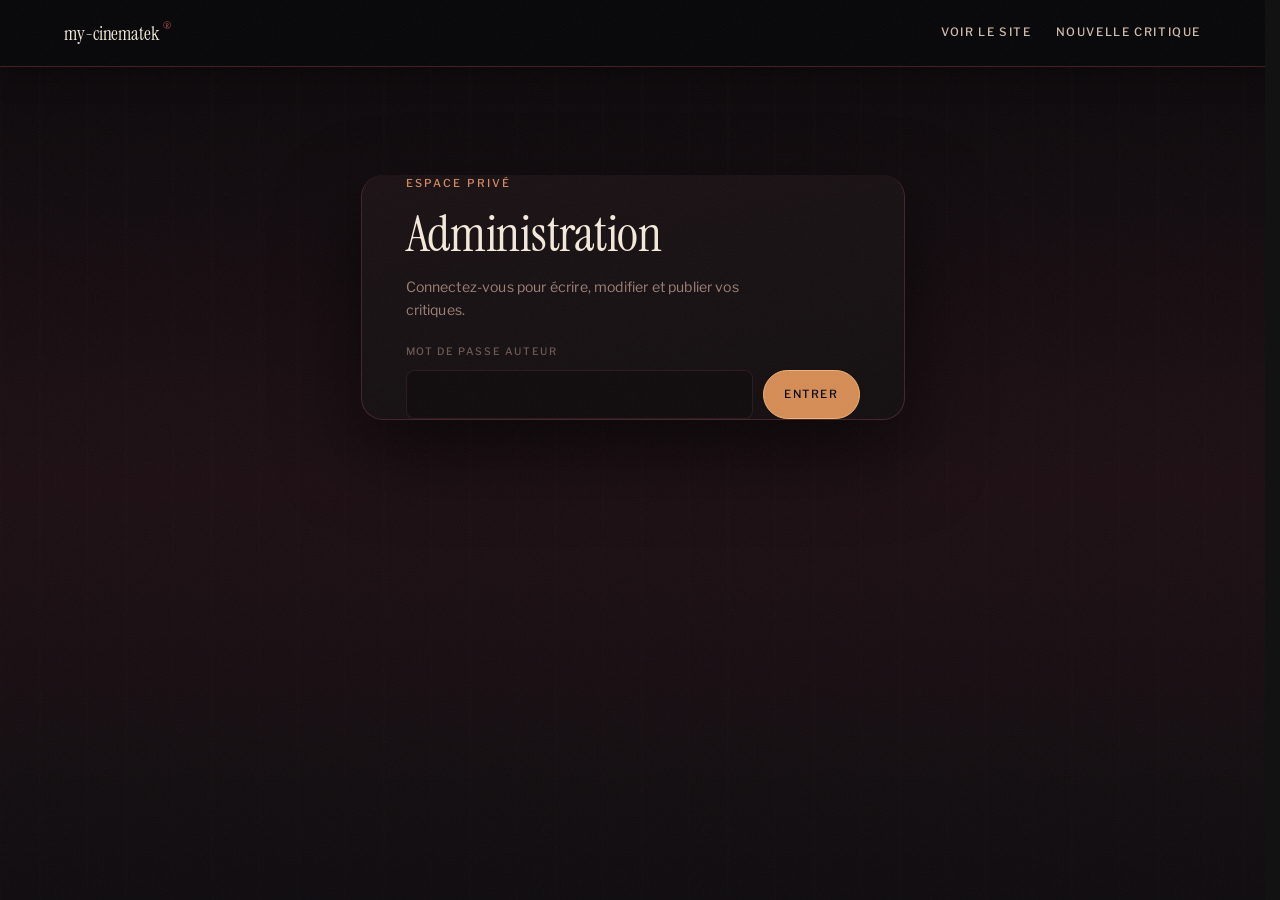
<file: admin.html>
<!DOCTYPE html>
<html lang="fr">

<head>
    <meta charset="UTF-8" />
    <meta name="viewport" content="width=device-width, initial-scale=1.0" />
    <title>Administration | my-cinematek</title>
    <meta name="color-scheme" content="dark" />
    <link rel="preconnect" href="https://fonts.googleapis.com" />
    <link rel="preconnect" href="https://fonts.gstatic.com" crossorigin />
    <link
        href="https://fonts.googleapis.com/css2?family=Instrument+Serif:ital@0,1&family=Libre+Franklin:ital,wght@0,400;0,500;0,600;1,400&family=Source+Serif+4:ital,opsz,wght@0,8..60,400;0,8..60,600;1,8..60,400&display=swap"
        rel="stylesheet" />
    <link rel="stylesheet" href="styles.css?v=20261116-density-02" />
    <link rel="stylesheet" href="admin.css?v=20261116-admin-02" />
</head>

<body>
    <main id="top" class="journal admin-main">
        <header class="topbar">
            <a href="/" class="brand">my-cinematek<span>®</span></a>
            <nav class="admin-nav" aria-label="Navigation d’administration">
                <a href="/">Voir le site</a>
                <a href="#review-form">Nouvelle critique</a>
            </nav>
        </header>

        <section id="login-panel" class="admin-login">
            <p class="eyebrow">espace privé</p>
            <h1>Administration</h1>
            <p>Connectez-vous pour écrire, modifier et publier vos critiques.</p>
            <form id="login-form">
                <label for="author-password">Mot de passe auteur</label>
                <div class="search-row">
                    <input id="author-password" type="password" autocomplete="current-password" required />
                    <button class="primary-btn" type="submit">Entrer</button>
                </div>
                <p id="login-status" class="field-hint" aria-live="polite"></p>
            </form>
        </section>

        <section id="editor" class="admin-editor hidden">
            <div class="admin-heading">
                <div>
                    <p class="eyebrow">espace auteur</p>
                    <h1>Studio</h1>
                </div>
                <button id="logout" class="secondary-btn" type="button">Verrouiller</button>
            </div>
            <p id="editor-status" class="editor-status" aria-live="polite"></p>

            <nav class="admin-quick-nav" aria-label="Raccourcis de l’espace auteur">
                <a href="#published-reviews">Critiques publiées</a>
                <a href="#review-form">Nouvelle critique</a>
                <a href="#watched-form">Ajouter un visionnage</a>
                <a href="#watched-admin-list">Visionnages enregistrés</a>
            </nav>

            <section id="published-reviews" class="admin-posts admin-review-library">
                <div class="section-head">
                    <div>
                        <p class="eyebrow">bibliothèque</p>
                        <h2>Critiques publiées</h2>
                    </div>
                    <span id="admin-post-count" class="admin-post-count" aria-live="polite"></span>
                </div>
                <div class="admin-toolbar">
                    <label class="admin-search-field">
                        <span>Rechercher par titre, film ou date</span>
                        <input id="admin-post-search" type="search" placeholder="Ex. Perfect Days, 2026-09…"
                            autocomplete="off" />
                    </label>
                    <div class="pager-controls" aria-label="Navigation des critiques">
                        <button id="admin-post-prev" class="secondary-btn" type="button" disabled>Précédentes</button>
                        <span id="admin-post-page-label">Page 1</span>
                        <button id="admin-post-next" class="secondary-btn" type="button" disabled>Suivantes</button>
                    </div>
                </div>
                <div id="admin-post-list" class="admin-post-list" aria-live="polite"></div>
            </section>

            <div class="admin-workspace">
            <form id="review-form" class="admin-form">
                <div class="film-picker">
                    <label for="film-search">Rechercher un film</label>
                    <div class="search-row">
                        <input id="film-search" type="search" placeholder="Commencez à saisir un titre"
                            autocomplete="off" />
                    </div>
                    <p id="film-search-status" class="field-hint" aria-live="polite"></p>
                    <div id="film-results" class="film-results"></div>
                    <div id="selected-film" class="selected-film hidden"></div>
                </div>

                <input id="movie-title" type="hidden" required />
                <input id="film-data" type="hidden" />
                <div class="field-grid">
                    <label>Titre de la critique<input id="review-title" type="text" required /></label>
                    <label>Date de visionnage<input id="watch-date" type="date" required /></label>
                    <label>Note<input id="rating" type="number" min="0" max="10" step="0.5" value="8"
                            required /></label>
                </div>
                <label>Tags<input id="tags" type="text" placeholder="Tags facultatifs" /></label>
                <div class="preset-tags" aria-label="Preset tags">
                    <span class="field-hint">Suggestions</span>
                    <div id="preset-tags" class="preset-tag-list"></div>
                </div>
                <div class="venue-fields">
                    <label>Lieu du visionnage
                        <select id="venue-type">
                            <option value="cinema">Cinéma</option>
                            <option value="home">Télé / chez soi</option>
                        </select>
                    </label>
                    <label id="venue-name-field">Nom du cinéma<input id="venue-name" type="search"
                            placeholder="Commencez à saisir un nom" autocomplete="off" />
                        <div id="venue-results" class="venue-results"></div>
                    </label>
                    <input id="venue-location" type="hidden" />
                </div>
                <label>Contexte<input id="context" type="text" placeholder="Note facultative sur la séance" /></label>
                <label>Votre critique<textarea id="review-body" rows="12" placeholder="Écrivez ce qui vous est resté."
                        required></textarea></label>
                <p class="field-hint">Pour masquer un passage de la critique ou de la conclusion, entourez-le de [spoiler]...[/spoiler]. Chaque lecteur pourra le révéler ou afficher tous les spoilers.</p>
                <section class="review-photo-editor" aria-labelledby="review-photos-title">
                    <div>
                        <h3 id="review-photos-title">Photos de la séance</h3>
                        <p class="field-hint">Ajoutez jusqu’à 8 photos, une légende et leur position dans le texte.</p>
                    </div>
                    <label>Ajouter des photos<input id="review-photos-input" type="file" accept="image/*" multiple /></label>
                    <div id="review-photo-drafts" class="review-photo-drafts"></div>
                    <p id="review-photos-status" class="field-hint" aria-live="polite"></p>
                </section>
                <label>Conclusion<textarea id="conclusion" rows="4" placeholder="Votre dernière pensée avant la note."
                        required></textarea></label>
                <div class="form-actions">
                    <button id="publish-button" class="primary-btn" type="submit">Publier la critique</button>
                    <button id="cancel-edit" class="secondary-btn hidden" type="button">Annuler la modification</button>
                </div>
            </form>

            <aside class="admin-side-stack" aria-label="Outils de visionnage">
            <section class="admin-form letterboxd-sync">
                <div class="section-head">
                    <p class="eyebrow">import discret</p>
                    <h2>Letterboxd</h2>
                </div>
                <p class="field-hint">Ajoutez votre nom d’utilisateur public pour importer les nouveaux films vus.</p>
                <div class="search-row">
                    <input id="letterboxd-username" type="text" placeholder="Nom d’utilisateur Letterboxd"
                        autocomplete="off" />
                    <button id="letterboxd-sync" class="secondary-btn" type="button">Synchroniser</button>
                </div>
                <p id="letterboxd-status" class="field-hint" aria-live="polite"></p>
            </section>

            <form id="watched-form" class="admin-form watched-form">
                <div class="section-head">
                    <p class="eyebrow">sans critique</p>
                    <h2>Ajouter un visionnage</h2>
                </div>
                <div class="film-picker">
                    <label for="watched-film-search">Rechercher un film</label>
                    <input id="watched-film-search" type="search" placeholder="Commencez à saisir un titre"
                        autocomplete="off" />
                    <div id="watched-film-results" class="film-results"></div>
                    <input id="watched-film-data" type="hidden" />
                </div>
                <div class="field-grid">
                    <label>Date de visionnage<input id="watched-date" type="date" required /></label>
                    <label>Lieu<select id="watched-venue-type">
                            <option value="cinema">Cinéma</option>
                            <option value="home">Télé / chez soi</option>
                        </select></label>
                    <label>Note<input id="watched-rating" type="number" min="0" max="10" step="0.5"
                            placeholder="Facultative" /></label>
                </div>
                <label class="checkbox-field"><input id="watched-rewatch" type="checkbox" /> Revoir le film</label>
                <label id="watched-venue-name-field">Nom du cinéma<input id="watched-venue-name" type="search"
                        autocomplete="off" />
                    <div id="watched-venue-results" class="venue-results"></div>
                </label>
                <input id="watched-venue-location" type="hidden" />
                <label>Note courte<textarea id="watched-note" rows="3" maxlength="240"
                        placeholder="Une impression rapide, pas une critique complète."></textarea></label>
                <button class="secondary-btn" type="submit">Ajouter aux visionnages</button>
                <p id="watched-status" class="field-hint" aria-live="polite"></p>
            </form>
            </aside>
            </div>

            <section class="admin-posts watched-admin-list">
                <div class="section-head">
                    <p class="eyebrow">visionnages récents</p>
                    <h2>Films sans critique</h2>
                </div>
                <div class="admin-toolbar">
                    <label class="admin-search-field">
                        <span>Rechercher</span>
                        <input id="watched-admin-search" type="search" placeholder="Film, date ou note"
                            autocomplete="off" />
                    </label>
                    <div class="pager-controls" aria-label="Navigation des visionnages">
                        <button id="watched-admin-prev" class="secondary-btn" type="button">Précédent</button>
                        <span id="watched-admin-page-label">Page 1</span>
                        <button id="watched-admin-next" class="secondary-btn" type="button">Suivant</button>
                    </div>
                </div>
                <div id="watched-admin-list"></div>
            </section>

        </section>
    </main>
    <script src="admin.js?v=20261116-admin-01"></script>
</body>

</html>
</file>
<file: styles.css>
/* ==========================================================================
   my-cinematek — design tokens
   ========================================================================== */

:root {
    color-scheme: dark;

    --font-sans: "Libre Franklin", "Helvetica Neue", Arial, sans-serif;
    /* Display serif for headlines; Source Serif stays for long-form reading. */
    --font-display: "Instrument Serif", "Source Serif 4", Georgia, serif;
    --font-serif: "Source Serif 4", Georgia, "Times New Roman", serif;

    --ink-900: #09080a;
    --ink-800: #0d0b0d;
    --ink-700: #130f11;
    --ink-600: #171113;
    --ink-500: #211518;

    --paper: #0d0b0d;
    --surface: #171113;
    --surface-raised: #211518;
    --surface-sunken: #110c0e;

    --text: #f4e9db;
    --text-soft: #d0bdb0;
    --text-muted: #9d8179;
    --text-faint: #6d5853;

    --accent: #d58d55;
    --accent-strong: #f2b477;
    --accent-warm: #c65b55;
    --accent-glow: rgba(213, 141, 85, 0.13);

    --line: rgba(75, 39, 45, 0.9);
    --line-strong: rgba(158, 57, 67, 0.6);
    --line-faint: rgba(75, 39, 45, 0.5);

    --rating-rgb: 164, 166, 161;

    --shadow-sm: 0 1px 2px rgba(0, 0, 0, 0.4);
    --shadow-md: 0 12px 32px rgba(0, 0, 0, 0.48);
    --shadow-lg: 0 32px 80px rgba(0, 0, 0, 0.62);
    --shadow-poster: 0 24px 60px rgba(0, 0, 0, 0.58);

    --radius-xs: 4px;
    --radius-sm: 8px;
    --radius-md: 14px;
    --radius-lg: 22px;

    --gutter: clamp(1.25rem, 5vw, 5.5rem);
    --max-width: 1320px;
    --rhythm: clamp(3rem, 5.5vw, 5rem);
    --space-block: clamp(1.25rem, 2.5vw, 2rem);
    --space-row: 1.5rem;

    --ease: cubic-bezier(0.22, 0.61, 0.36, 1);
    --ease-out: cubic-bezier(0.16, 1, 0.3, 1);
    --speed: 0.45s;
}

/* ==========================================================================
   Reset
   ========================================================================== */

*,
*::before,
*::after {
    box-sizing: border-box;
}

* {
    margin: 0;
}

html {
    scroll-behavior: smooth;
    /* Keep anchored sections clear of the sticky topbar. */
    scroll-padding-top: 5.5rem;
    /* Reserve the scrollbar so opening a modal cannot shift the layout. */
    scrollbar-gutter: stable;
    -webkit-text-size-adjust: 100%;
}

body {
    background: linear-gradient(180deg, #09080a 0%, #170d11 52%, #0d0b0d 100%);
    background-attachment: fixed;
    color: var(--text);
    font-family: var(--font-sans);
    font-size: clamp(0.95rem, 0.35vw + 0.88rem, 1.02rem);
    font-weight: 400;
    line-height: 1.65;
    letter-spacing: 0.01em;
    min-height: 100vh;
    overflow-x: hidden;
    -webkit-font-smoothing: antialiased;
    text-rendering: optimizeLegibility;
}

body.modal-open {
    overflow: hidden;
}

img,
picture,
svg {
    display: block;
    max-width: 100%;
}

button {
    font: inherit;
    color: inherit;
    background: none;
    border: 0;
    cursor: pointer;
}

a {
    color: inherit;
    text-decoration: none;
}

h1,
h2,
h3,
h4 {
    font-family: var(--font-display);
    font-weight: 400;
    line-height: 1.04;
    letter-spacing: -0.005em;
    text-wrap: balance;
}

em {
    font-style: italic;
}

:focus-visible {
    outline: 2px solid var(--accent);
    outline-offset: 3px;
    border-radius: var(--radius-xs);
}

::selection {
    background: var(--accent);
    color: var(--ink-900);
}

/* Grain + warm projection haze — the filmic texture of the previous design. */
body::before {
    content: "";
    position: fixed;
    inset: 0;
    z-index: 100;
    pointer-events: none;
    opacity: 0.04;
    background-image: url("data:image/svg+xml,%3Csvg xmlns='http://www.w3.org/2000/svg' width='160' height='160'%3E%3Cfilter id='n'%3E%3CfeTurbulence type='fractalNoise' baseFrequency='0.85' numOctaves='3'/%3E%3C/filter%3E%3Crect width='160' height='160' filter='url(%23n)'/%3E%3C/svg%3E");
}

body::after {
    content: "";
    position: fixed;
    inset: 0;
    z-index: -2;
    pointer-events: none;
    opacity: 0.42;
    mix-blend-mode: screen;
    background:
        linear-gradient(180deg, rgba(10, 8, 10, 0.08) 0%, rgba(88, 23, 34, 0.18) 58%, rgba(5, 4, 6, 0.52) 100%),
        repeating-linear-gradient(90deg, rgba(112, 35, 46, 0.05) 0 2px, transparent 2px 86px),
        repeating-linear-gradient(90deg, transparent 0 38px, rgba(255, 184, 117, 0.018) 39px 41px, transparent 42px 86px);
}

/* ==========================================================================
   Layout shell
   ========================================================================== */

.journal {
    width: 100%;
    max-width: var(--max-width);
    margin-inline: auto;
    padding-inline: var(--gutter);
}

.journal > section {
    padding-block: var(--rhythm);
    border-top: 1px solid var(--line-faint);
    scroll-margin-top: 5.5rem;
}

.journal > section:first-of-type {
    border-top: 0;
}

/* ==========================================================================
   Topbar
   ========================================================================== */

.topbar {
    position: sticky;
    top: 0;
    z-index: 40;
    display: flex;
    align-items: center;
    justify-content: space-between;
    gap: 1.5rem;
    padding-block: 1.1rem;
}

/* Full-bleed backdrop so the bar spans the viewport, not just the content column. */
.topbar::before {
    content: "";
    position: absolute;
    inset: 0;
    left: 50%;
    z-index: -1;
    width: 100vw;
    transform: translateX(-50%);
    background: color-mix(in srgb, #09080a 94%, transparent);
    backdrop-filter: blur(16px) saturate(140%);
    border-bottom: 1px solid rgba(158, 57, 67, 0.42);
    box-shadow: 0 8px 28px rgba(0, 0, 0, 0.32);
}

.brand {
    display: inline-flex;
    align-items: flex-start;
    gap: 0.15em;
    font-family: var(--font-display);
    font-size: clamp(1.15rem, 1.5vw, 1.45rem);
    letter-spacing: -0.005em;
    transition: color var(--speed) var(--ease);
}

.brand span {
    font-size: 0.5em;
    line-height: 1.6;
    color: var(--accent-warm);
}

.brand:hover {
    color: var(--accent-strong);
}

.language {
    display: inline-flex;
    align-items: center;
    gap: 0.55rem;
    font-size: 0.7rem;
    font-weight: 500;
    letter-spacing: 0.16em;
    text-transform: uppercase;
    color: var(--text-faint);
}

.language span {
    color: var(--text-faint);
}

.language button {
    padding: 0.15rem 0;
    color: var(--text-faint);
    letter-spacing: inherit;
    border-bottom: 1px solid transparent;
    transition: color var(--speed) var(--ease), border-color var(--speed) var(--ease);
}

.language button:hover {
    color: var(--text-soft);
}

.language button.active,
.language button[aria-pressed="true"] {
    color: var(--accent-strong);
    border-bottom-color: var(--accent);
}

.top-link {
    display: inline-flex;
    align-items: center;
    gap: 0.45em;
    font-size: 0.72rem;
    font-weight: 500;
    letter-spacing: 0.14em;
    text-transform: uppercase;
    color: var(--text-soft);
    transition: color var(--speed) var(--ease);
}

.top-link span {
    transition: transform var(--speed) var(--ease-out);
}

.top-link:hover {
    color: var(--accent-strong);
}

.top-link:hover span {
    transform: translateY(3px);
}

/* ==========================================================================
   Opening — masthead + featured review
   ========================================================================== */

.opening {
    display: flex;
    flex-direction: column;
    gap: clamp(1.25rem, 2.5vw, 2rem);
}

.opening-kicker,
.eyebrow {
    display: flex;
    align-items: center;
    gap: 0.7em;
    font-size: 0.68rem;
    font-weight: 500;
    letter-spacing: 0.2em;
    text-transform: uppercase;
    color: var(--text-muted);
}

.eyebrow i {
    flex: none;
    width: 0.4em;
    height: 0.4em;
    border-radius: 50%;
    background: var(--accent-warm);
}

.eyebrow {
    color: #d48a63;
}

.opening-kicker::before {
    content: "";
    width: clamp(1.5rem, 4vw, 3.5rem);
    height: 1px;
    background: var(--line-strong);
}

.masthead-word {
    font-size: clamp(2.9rem, 8vw, 6.5rem);
    line-height: 0.98;
    letter-spacing: -0.01em;
    margin-block: 0;
}

.masthead-word em {
    color: var(--accent);
}

@media (max-width: 719px) {
    .desktop-break {
        display: none;
    }
}

.opening-foot {
    display: flex;
    align-items: center;
    justify-content: space-between;
    gap: 1.5rem;
    padding-top: 1.25rem;
    border-top: 1px solid var(--line-faint);
    font-size: 0.72rem;
    letter-spacing: 0.1em;
    text-transform: uppercase;
    color: var(--text-muted);
}

.opening-foot a {
    transition: color var(--speed) var(--ease);
}

.opening-foot a:hover {
    color: var(--text);
}

/* ==========================================================================
   Featured review (#featured-review)
   ========================================================================== */

.feature {
    display: grid;
    grid-template-columns: minmax(0, 0.85fr) minmax(0, 1.15fr);
    gap: clamp(1.5rem, 3.5vw, 3rem);
    align-items: center;
    cursor: pointer;
}

.feature:empty {
    min-height: 420px;
    border: 1px dashed var(--line-faint);
    border-radius: var(--radius-lg);
}

.featured-review-cover {
    position: relative;
    grid-column: 1;
    grid-row: 1;
    overflow: hidden;
    border-radius: var(--radius-md);
    background: var(--surface);
    box-shadow: var(--shadow-poster);
    aspect-ratio: 2 / 3;
    transition: transform 0.7s var(--ease-out), box-shadow 0.7s var(--ease-out);
}

.featured-review-cover img {
    width: 100%;
    height: 100%;
    object-fit: cover;
    transform: scale(1.015);
    transition: transform 1.1s var(--ease-out), filter 0.7s var(--ease);
    filter: saturate(0.95) contrast(1.04);
}

.feature:hover .featured-review-cover {
    transform: translateY(-6px);
    box-shadow: 0 34px 80px rgba(0, 0, 0, 0.68);
}

.feature:hover .featured-review-cover img {
    transform: scale(1.06);
    filter: saturate(1.08) contrast(1.06);
}

/* Hover affordance drawn over the poster. */
.featured-review-cover::after {
    content: "Lire la critique ↘";
    position: absolute;
    inset-inline: 0.9rem;
    bottom: 0.9rem;
    padding: 0.75rem 1rem;
    border-radius: var(--radius-sm);
    background: color-mix(in srgb, var(--ink-900) 72%, transparent);
    backdrop-filter: blur(10px);
    border: 1px solid var(--line);
    font-size: 0.7rem;
    font-weight: 500;
    letter-spacing: 0.14em;
    text-transform: uppercase;
    color: var(--text);
    opacity: 0;
    transform: translateY(0.6rem);
    transition: opacity var(--speed) var(--ease), transform var(--speed) var(--ease-out);
}

.feature:hover .featured-review-cover::after,
.feature:focus-visible .featured-review-cover::after {
    opacity: 1;
    transform: translateY(0);
}

.featured-review-copy {
    grid-column: 2;
    grid-row: 1;
    display: flex;
    flex-direction: column;
    align-items: flex-start;
    gap: 1rem;
}

.featured-review-copy h2 {
    font-size: clamp(1.9rem, 3.8vw, 3.4rem);
    letter-spacing: -0.005em;
}

.featured-review-title {
    font-family: var(--font-display);
    font-size: clamp(1rem, 1.6vw, 1.2rem);
    font-style: italic;
    color: var(--text-muted);
}

.featured-review-teaser {
    max-width: 48ch;
    color: var(--text-soft);
    font-size: 1rem;
    line-height: 1.75;
}

.featured-review-meta {
    display: flex;
    align-items: center;
    gap: 1.5rem;
    margin-top: 0.5rem;
    padding-top: 1.25rem;
    border-top: 1px solid var(--line-faint);
    width: 100%;
    font-size: 0.72rem;
    letter-spacing: 0.12em;
    text-transform: uppercase;
    color: var(--text-muted);
}

/* ==========================================================================
   Ratings — tinted by --rating-rgb set in public.js
   ========================================================================== */

.featured-review-rating,
.diary-rating,
.recent-watch-rating,
.rating {
    display: inline-flex;
    align-items: baseline;
    gap: 0.12em;
    /* Source Serif keeps a real 600 weight and tabular figures. */
    font-family: var(--font-serif);
    letter-spacing: -0.02em;
    color: rgb(var(--rating-rgb));
}

.featured-review-rating {
    position: relative;
    margin-left: auto;
    font-size: 1.5rem;
}

/* Faint halo in the rating's own hue. */
.featured-review-rating::before {
    content: "";
    position: absolute;
    inset: -45% -35%;
    z-index: -1;
    border-radius: 50%;
    background: radial-gradient(circle, rgb(var(--rating-rgb) / 0.18), transparent 70%);
    pointer-events: none;
}

.featured-review-rating strong,
.diary-rating strong,
.rating strong,
.rating span:first-child {
    font-weight: 600;
    font-variant-numeric: tabular-nums;
}

.featured-review-rating small,
.diary-rating small,
.rating small {
    font-family: var(--font-sans);
    font-size: 0.46em;
    font-weight: 500;
    letter-spacing: 0.08em;
    color: var(--text-faint);
}

.rating {
    font-size: clamp(2rem, 4vw, 2.9rem);
}

@media (max-width: 899px) {
    .feature {
        grid-template-columns: 1fr;
        gap: 1.5rem;
    }

    .featured-review-cover {
        grid-column: 1;
        max-width: 320px;
    }

    .featured-review-copy {
        grid-column: 1;
        grid-row: 2;
    }
}

/* A 2:3 poster at 320px runs 480px tall, which pushes the teaser and the
   rest of the page off a phone screen entirely. */
@media (max-width: 559px) {
    .featured-review-cover {
        max-width: 13rem;
    }

    .featured-review-meta {
        gap: 0.75rem 1rem;
        flex-wrap: wrap;
        padding-top: 1rem;
    }

    .featured-review-rating {
        font-size: 1.3rem;
    }
}

/* ==========================================================================
   Section intros
   ========================================================================== */

.section-intro {
    display: flex;
    align-items: flex-end;
    justify-content: space-between;
    gap: 2rem;
    padding-bottom: var(--space-block);
}

.section-intro h2 {
    font-size: clamp(2.4rem, 6.5vw, 4.6rem);
    margin-top: 0.6rem;
}

.section-note {
    max-width: 28ch;
    text-align: right;
    font-size: 0.86rem;
    line-height: 1.7;
    color: var(--text-muted);
}

@media (max-width: 719px) {
    .section-intro {
        flex-direction: column;
        align-items: flex-start;
        gap: 1.25rem;
    }

    .section-note {
        text-align: left;
    }
}

/* ==========================================================================
   Diary rows (#posts-list)
   ========================================================================== */

.post-list {
    display: flex;
    flex-direction: column;
}

/* Sticky month label: stays under the topbar while its month scrolls past. */
.diary-month {
    position: sticky;
    top: 4.35rem;
    z-index: 20;
    display: flex;
    align-items: center;
    gap: 0.85rem;
    margin: 2rem calc(var(--gutter) * -1) 0;
    padding: 0.7rem var(--gutter) 0.75rem;
    font-family: var(--font-sans);
    font-size: 0.64rem;
    font-weight: 500;
    letter-spacing: 0.26em;
    text-transform: uppercase;
    color: var(--text-soft);
    background: color-mix(in srgb, #0d0b0d 90%, transparent);
    backdrop-filter: blur(12px) saturate(130%);
    box-shadow: inset 0 -1px 0 var(--line-faint);
}

/* Small warm marker, echoing the section eyebrows. */
.diary-month::before {
    content: "";
    flex: none;
    width: 0.3rem;
    height: 0.3rem;
    border-radius: 50%;
    background: var(--accent);
}

/* Hairline that trails off to the right. */
.diary-month::after {
    content: "";
    flex: 1 1 auto;
    height: 1px;
    background: linear-gradient(90deg, var(--line-faint), transparent 80%);
}

.diary-month:first-child {
    margin-top: 0;
}

/* Flex rather than grid: the poster is omitted when a film has no artwork. */
.diary-row {
    display: flex;
    align-items: center;
    gap: clamp(1.25rem, 3vw, 2.75rem);
    width: 100%;
    padding: var(--space-row) 0.25rem;
    text-align: left;
    border-top: 1px solid var(--line-faint);
    position: relative;
    transition: padding-inline var(--speed) var(--ease-out);
}

/* The sticky label already draws a hairline underneath. */
.diary-month + .diary-row {
    border-top: 0;
}

/* Rating-tinted rule that marks each entry. */
.diary-row::after {
    content: "";
    position: absolute;
    left: -0.75rem;
    top: 1.5rem;
    bottom: 1.5rem;
    width: 2px;
    border-radius: 2px;
    background: rgb(var(--rating-rgb));
    opacity: 0;
    transform: scaleY(0.4);
    transform-origin: center;
    transition: opacity var(--speed) var(--ease), transform var(--speed) var(--ease-out);
    pointer-events: none;
}

/* Warm wash that sweeps in on hover. */
.diary-row::before {
    content: "";
    position: absolute;
    inset: 0 -1.25rem;
    border-radius: var(--radius-md);
    background: linear-gradient(90deg, var(--accent-glow), transparent 65%);
    opacity: 0;
    transition: opacity var(--speed) var(--ease);
    pointer-events: none;
}

@media (hover: hover) {
    .diary-row:hover::before {
        opacity: 1;
    }

    .diary-row:hover::after {
        opacity: 0.85;
        transform: scaleY(1);
    }

    .diary-row:hover {
        padding-inline: 1.25rem 0.25rem;
    }
}

.diary-date {
    flex: none;
    width: 7.5rem;
    display: flex;
    flex-direction: column;
    gap: 0.1rem;
    font-size: 0.72rem;
    letter-spacing: 0.1em;
    text-transform: uppercase;
    color: var(--text-muted);
}

.diary-date-weekday {
    color: var(--text-faint);
}

.diary-date-day {
    font-family: var(--font-serif);
    font-size: 1.6rem;
    letter-spacing: -0.02em;
    text-transform: none;
    color: var(--text-soft);
}

.diary-date-full {
    font-variant-numeric: tabular-nums;
}

.diary-poster {
    flex: none;
    width: 7.5rem;
    aspect-ratio: 2 / 3;
    object-fit: cover;
    border-radius: var(--radius-sm);
    background: var(--surface);
    box-shadow: var(--shadow-poster);
    filter: saturate(0.95) brightness(0.96);
    transition: transform 0.6s var(--ease-out), filter 0.6s var(--ease);
}

.diary-row:hover .diary-poster {
    transform: translateY(-4px) scale(1.04);
    filter: saturate(1.05) brightness(1);
}

.diary-copy {
    flex: 1 1 auto;
    display: flex;
    flex-direction: column;
    gap: 0.3rem;
    min-width: 0;
}

.diary-copy .film-kicker {
    font-family: var(--font-display);
    font-size: clamp(1.65rem, 2.8vw, 2.35rem);
    line-height: 1.08;
    letter-spacing: -0.005em;
    color: var(--text);
}

.diary-copy strong {
    font-size: 1rem;
    font-weight: 400;
    line-height: 1.55;
    color: var(--text-soft);
}

.diary-venue {
    font-size: 0.72rem;
    letter-spacing: 0.08em;
    text-transform: uppercase;
    color: var(--text-faint);
}

.diary-rating {
    flex: none;
    font-size: 2.1rem;
}

.diary-arrow {
    flex: none;
    width: 1rem;
    font-size: 1rem;
    color: var(--text-faint);
    opacity: 0;
    transform: translateX(-0.5rem);
    transition: opacity var(--speed) var(--ease), transform var(--speed) var(--ease-out), color var(--speed) var(--ease);
}

.diary-row:hover .diary-arrow {
    opacity: 1;
    transform: translateX(0);
    color: var(--accent-strong);
}

@media (max-width: 899px) {
    .diary-row {
        flex-wrap: wrap;
        row-gap: 0.75rem;
    }

    .diary-date {
        width: 4.25rem;
        align-self: flex-start;
    }

    .diary-poster {
        width: 4.75rem;
    }

    .diary-copy {
        flex-basis: 100%;
        order: 4;
    }

    .diary-rating {
        margin-left: auto;
        align-self: flex-start;
        font-size: 1.25rem;
    }

    .diary-arrow {
        display: none;
    }

    .diary-row:hover {
        padding-inline: 0.25rem;
    }
}

/* ==========================================================================
   Pagination
   ========================================================================== */

.pagination {
    display: flex;
    align-items: center;
    justify-content: space-between;
    gap: 1rem;
    margin-top: 2rem;
    padding-top: 1.5rem;
    border-top: 1px solid var(--line-faint);
    font-size: 0.72rem;
    letter-spacing: 0.14em;
    text-transform: uppercase;
}

.pagination button {
    color: var(--text-soft);
    transition: color var(--speed) var(--ease);
}

.pagination button:hover:not(:disabled) {
    color: var(--accent-strong);
}

.pagination button:disabled {
    color: var(--text-faint);
    cursor: default;
}

.pagination strong {
    font-weight: 500;
    color: var(--text-muted);
}

/* ==========================================================================
   Recent watches (#watched-list)
   ========================================================================== */

.watch-grid {
    display: grid;
    grid-template-columns: repeat(auto-fill, minmax(min(100%, 9.5rem), 1fr));
    gap: clamp(1.25rem, 2.5vw, 2rem) clamp(0.9rem, 1.8vw, 1.5rem);
    opacity: 0.82;
    transition: opacity var(--speed) var(--ease);
}

.watch-grid:hover {
    opacity: 1;
}

.recent-watch-row {
    display: flex;
    flex-direction: column;
    gap: 0.6rem;
    min-width: 0;
}

.recent-watch-poster-button {
    order: -1;
    position: relative;
    display: block;
    width: 100%;
    overflow: hidden;
    border-radius: var(--radius-xs);
    background: var(--surface);
    box-shadow: var(--shadow-sm);
}

.recent-watch-poster {
    width: 100%;
    aspect-ratio: 2 / 3;
    object-fit: cover;
    filter: saturate(0.72) brightness(0.82);
    transition: transform 0.8s var(--ease-out), filter 0.6s var(--ease);
}

.recent-watch-row:hover .recent-watch-poster {
    transform: scale(1.05);
    filter: saturate(1.05) brightness(1);
}

.recent-watch-copy {
    display: flex;
    flex-direction: column;
    gap: 0.3rem;
    min-width: 0;
}

.recent-watch-copy > strong {
    font-family: var(--font-sans);
    font-size: 0.82rem;
    font-weight: 500;
    letter-spacing: 0;
    line-height: 1.35;
    color: var(--text-soft);
}

.recent-watch-copy > strong em {
    font-size: 0.6rem;
    font-family: var(--font-sans);
    font-style: normal;
    letter-spacing: 0.1em;
    text-transform: uppercase;
    color: var(--text-faint);
    vertical-align: 0.15em;
}

.recent-watch-meta {
    display: flex;
    align-items: center;
    flex-wrap: wrap;
    gap: 0.3rem 0.6rem;
    font-size: 0.6rem;
    letter-spacing: 0.08em;
    text-transform: uppercase;
    color: var(--text-faint);
}

.recent-watch-date {
    font-variant-numeric: tabular-nums;
}

.recent-watch-venue {
    color: var(--text-faint);
}

.recent-watch-rating {
    margin-left: auto;
    font-size: 0.8rem;
    font-weight: 600;
    letter-spacing: -0.01em;
}

/* Quick notes are secondary: clamped to three lines so no card dominates. */
.recent-watch-note {
    display: -webkit-box;
    display: box;
    -webkit-line-clamp: 3;
    line-clamp: 3;
    -webkit-box-orient: vertical;
    box-orient: vertical;
    overflow: hidden;
    font-size: 0.72rem;
    line-height: 1.5;
    color: var(--text-muted);
}

.recent-watch-note small {
    display: none;
}

.watched-sentinel {
    grid-column: 1 / -1;
    height: 1px;
}

/* ==========================================================================
   Footer
   ========================================================================== */

.footer {
    display: flex;
    align-items: center;
    justify-content: space-between;
    flex-wrap: wrap;
    gap: 1.25rem;
    padding-block: clamp(2rem, 4vw, 3.25rem);
    border-top: 1px solid var(--line-faint);
}

.footer-brand {
    font-family: var(--font-display);
    font-size: clamp(1.55rem, 3.2vw, 2.4rem);
    letter-spacing: -0.005em;
    transition: color var(--speed) var(--ease);
}

.footer-brand:hover {
    color: var(--accent-strong);
}

.footer p {
    max-width: 30ch;
    font-size: 0.8rem;
    color: var(--text-muted);
}

.back-top {
    font-size: 0.7rem;
    letter-spacing: 0.14em;
    text-transform: uppercase;
    color: var(--text-muted);
    transition: color var(--speed) var(--ease);
}

.back-top:hover {
    color: var(--accent-strong);
}

/* ==========================================================================
   Shared bits
   ========================================================================== */

.empty-state {
    padding: 3rem 0;
    font-family: var(--font-serif);
    font-size: 1.1rem;
    font-style: italic;
    color: var(--text-muted);
}

.venue-map-button {
    display: inline-flex;
    align-items: center;
    gap: 0.4em;
    color: inherit;
    border-bottom: 1px solid transparent;
    transition: color var(--speed) var(--ease), border-color var(--speed) var(--ease);
}

.venue-map-button span {
    color: var(--accent);
}

.venue-map-button:hover {
    color: var(--accent-strong);
    border-bottom-color: var(--line-strong);
}

.poster-button {
    padding: 0;
    border: 0;
    background: none;
    cursor: pointer;
}

/* ==========================================================================
   Modals
   ========================================================================== */

.critic-modal {
    position: fixed;
    inset: 0;
    z-index: 90;
    display: flex;
    align-items: flex-start;
    justify-content: center;
    padding: clamp(0rem, 4vw, 3.5rem) clamp(0rem, 4vw, 2rem);
    padding-bottom: max(clamp(0rem, 4vw, 3.5rem), env(safe-area-inset-bottom));
    overflow-y: auto;
    overscroll-behavior: contain;
    -webkit-overflow-scrolling: touch;
}

.critic-modal[hidden] {
    display: none;
}

.critic-modal-backdrop {
    position: fixed;
    inset: 0;
    background: color-mix(in srgb, #09080a 80%, transparent);
    backdrop-filter: blur(14px) saturate(120%);
    animation: modal-fade 0.4s var(--ease) both;
}

.critic-modal-dialog {
    position: relative;
    width: min(100%, 56rem);
    padding: clamp(1.75rem, 4vw, 3.75rem);
    background: linear-gradient(170deg, #1b1215 0%, var(--surface) 55%, #140f11 100%);
    border: 1px solid var(--line);
    border-radius: var(--radius-lg);
    box-shadow: var(--shadow-lg);
    animation: modal-rise 0.55s var(--ease-out) both;
}

.film-modal-dialog {
    width: min(100%, 44rem);
}

@keyframes modal-fade {
    from {
        opacity: 0;
    }
}

@keyframes modal-rise {
    from {
        opacity: 0;
        transform: translateY(1.75rem) scale(0.985);
    }
}

@media (prefers-reduced-motion: reduce) {
    .critic-modal-backdrop,
    .critic-modal-dialog {
        animation: none;
    }
}

.modal-close {
    position: absolute;
    top: clamp(0.85rem, 2vw, 1.4rem);
    right: clamp(0.85rem, 2vw, 1.4rem);
    z-index: 2;
    display: grid;
    place-items: center;
    width: 2.5rem;
    height: 2.5rem;
    font-size: 1.4rem;
    line-height: 1;
    color: var(--text-muted);
    background: var(--surface-raised);
    border: 1px solid var(--line-faint);
    border-radius: 50%;
    transition: color var(--speed) var(--ease), border-color var(--speed) var(--ease), transform var(--speed) var(--ease-out);
}

.modal-close:hover {
    color: var(--accent-strong);
    border-color: var(--line-strong);
    transform: rotate(90deg);
}

/* ==========================================================================
   Critic reading view
   ========================================================================== */

.critic-reading-heading {
    padding-right: 3rem;
}

.modal-film-heading {
    display: flex;
    align-items: flex-start;
    gap: clamp(1.25rem, 3vw, 2.25rem);
}

.critic-poster,
.film-details-poster {
    width: clamp(6.5rem, 14vw, 10rem);
    aspect-ratio: 2 / 3;
    object-fit: cover;
    border-radius: var(--radius-sm);
    box-shadow: var(--shadow-md);
    transition: transform 0.6s var(--ease-out);
}

.poster-button:hover .critic-poster {
    transform: translateY(-4px) scale(1.02);
}

.critic-heading-copy {
    display: flex;
    flex-direction: column;
    gap: 0.6rem;
    min-width: 0;
}

.critic-heading-copy h2,
.film-details-heading h2 {
    font-size: clamp(1.7rem, 3.8vw, 2.8rem);
}

.critic-film-title {
    font-family: var(--font-display);
    font-style: italic;
    font-size: 0.98rem;
    color: var(--text-muted);
}

/* Viewing context strip */
.viewing-context {
    margin-top: clamp(1.75rem, 3vw, 2.5rem);
    padding: 1.1rem 1.25rem;
    background: var(--surface-sunken);
    border: 1px solid var(--line-faint);
    border-radius: var(--radius-md);
}

.viewing-context-line {
    display: flex;
    align-items: center;
    flex-wrap: wrap;
    gap: 0.5rem 1.25rem;
    margin-top: 0.5rem;
    font-size: 0.78rem;
    letter-spacing: 0.06em;
    color: var(--text-soft);
}

.viewing-context-note {
    display: inline-flex;
    gap: 0.5em;
}

.viewing-context-note strong {
    font-size: 0.64rem;
    font-weight: 500;
    letter-spacing: 0.16em;
    text-transform: uppercase;
    color: var(--text-faint);
    align-self: center;
}

/* Body copy */
.critic-text,
.critic-conclusion {
    margin-top: var(--space-block);
}

.post-body {
    font-family: var(--font-serif);
    font-size: clamp(1.02rem, 0.4vw + 0.95rem, 1.16rem);
    line-height: 1.78;
    color: var(--text-soft);
}

.post-body > p + p {
    margin-top: 1.1em;
}

.post-body a {
    color: var(--accent-strong);
    border-bottom: 1px solid var(--line-strong);
}

.critic-photo {
    margin: 2rem 0;
}

.critic-photo img {
    width: 100%;
    border-radius: var(--radius-md);
    box-shadow: var(--shadow-md);
}

.critic-photo figcaption {
    margin-top: 0.7rem;
    font-family: var(--font-sans);
    font-size: 0.72rem;
    letter-spacing: 0.08em;
    color: var(--text-faint);
}

/* Conclusion + rating */
.critic-conclusion {
    display: flex;
    align-items: flex-start;
    justify-content: space-between;
    gap: clamp(1.5rem, 4vw, 3rem);
    padding-top: clamp(1.75rem, 3vw, 2.5rem);
    border-top: 1px solid var(--line-faint);
}

.critic-conclusion-copy {
    display: flex;
    flex-direction: column;
    gap: 0.75rem;
    min-width: 0;
}

.critic-conclusion .rating {
    flex: none;
    position: relative;
    padding-left: clamp(1rem, 3vw, 2rem);
}

@media (max-width: 599px) {
    .critic-conclusion {
        flex-direction: column;
    }

    .critic-conclusion .rating {
        padding-left: 0;
    }

    .modal-film-heading {
        flex-direction: column;
    }
}

/* Share */
.critic-share {
    display: flex;
    align-items: center;
    gap: 1rem;
    margin-top: 2rem;
    padding-top: 1.5rem;
    border-top: 1px solid var(--line-faint);
}

.share-button {
    display: inline-flex;
    align-items: center;
    gap: 0.5em;
    padding: 0.7rem 1.25rem;
    font-size: 0.7rem;
    font-weight: 500;
    letter-spacing: 0.14em;
    text-transform: uppercase;
    color: var(--text);
    background: var(--surface-raised);
    border: 1px solid var(--line);
    border-radius: 999px;
    transition: background var(--speed) var(--ease), border-color var(--speed) var(--ease), transform var(--speed) var(--ease-out);
}

.share-button:hover:not(:disabled) {
    background: var(--ink-500);
    border-color: var(--line-strong);
    transform: translateY(-2px);
}

.share-button:disabled {
    opacity: 0.5;
    cursor: default;
}

.share-status {
    font-size: 0.72rem;
    letter-spacing: 0.08em;
    color: var(--text-muted);
}

/* ==========================================================================
   Spoilers
   ========================================================================== */

.spoiler-controls {
    margin-top: 1.75rem;
}

.spoiler-all-toggle {
    padding: 0.5rem 1rem;
    font-size: 0.66rem;
    font-weight: 500;
    letter-spacing: 0.16em;
    text-transform: uppercase;
    color: var(--text-muted);
    border: 1px dashed var(--line-strong);
    border-radius: 999px;
    transition: color var(--speed) var(--ease), border-color var(--speed) var(--ease);
}

.spoiler-all-toggle:hover {
    color: var(--accent-strong);
    border-color: var(--accent);
}

.spoiler {
    display: inline;
}

.spoiler-text {
    display: none;
}

.spoiler.is-revealed .spoiler-text {
    display: inline;
    background: linear-gradient(transparent 68%, var(--accent-glow) 68%);
}

.spoiler-toggle {
    display: inline-flex;
    align-items: center;
    padding: 0.1em 0.6em;
    font-family: var(--font-sans);
    font-size: 0.62rem;
    font-weight: 500;
    letter-spacing: 0.14em;
    text-transform: uppercase;
    color: var(--text-muted);
    background: var(--surface-sunken);
    border: 1px solid var(--line-faint);
    border-radius: var(--radius-xs);
    vertical-align: 0.1em;
    transition: color var(--speed) var(--ease), border-color var(--speed) var(--ease);
}

.spoiler-toggle:hover {
    color: var(--accent-strong);
    border-color: var(--line-strong);
}

.spoiler.is-revealed .spoiler-toggle {
    display: none;
}

/* ==========================================================================
   Film details modal
   ========================================================================== */

.film-details {
    display: flex;
    flex-direction: column;
    gap: clamp(1.75rem, 3vw, 2.5rem);
}

.film-details-heading {
    display: flex;
    align-items: flex-start;
    gap: clamp(1.25rem, 3vw, 2rem);
    padding-right: 3rem;
}

.film-details-heading > div {
    display: flex;
    flex-direction: column;
    gap: 0.6rem;
    min-width: 0;
}

.film-tagline {
    font-family: var(--font-display);
    font-style: italic;
    font-size: 1rem;
    color: var(--text-soft);
}

.technical-grid {
    display: grid;
    grid-template-columns: repeat(auto-fit, minmax(min(100%, 11rem), 1fr));
    gap: 1px;
    background: var(--line-faint);
    border: 1px solid var(--line-faint);
    border-radius: var(--radius-md);
    overflow: hidden;
}

.technical-grid > span {
    display: flex;
    flex-direction: column;
    gap: 0.35rem;
    padding: 1.1rem 1.25rem;
    background: var(--surface-sunken);
    font-size: 0.64rem;
    font-weight: 500;
    letter-spacing: 0.16em;
    text-transform: uppercase;
    color: var(--text-faint);
}

.technical-grid strong {
    font-family: var(--font-serif);
    font-size: 0.95rem;
    font-weight: 400;
    letter-spacing: 0;
    text-transform: none;
    color: var(--text);
}

.film-overview-block {
    display: flex;
    flex-direction: column;
    gap: 0.75rem;
}

.film-overview-block p:not(.eyebrow) {
    font-family: var(--font-serif);
    font-size: 1.04rem;
    line-height: 1.75;
    color: var(--text-soft);
}

.film-homepage {
    align-self: flex-start;
    padding: 0.7rem 1.25rem;
    font-size: 0.68rem;
    font-weight: 500;
    letter-spacing: 0.14em;
    text-transform: uppercase;
    background: var(--surface-raised);
    border: 1px solid var(--line);
    border-radius: 999px;
    border-bottom-color: var(--line);
}

.film-homepage:hover {
    border-color: var(--line-strong);
    border-bottom-color: var(--line-strong);
}

@media (max-width: 599px) {
    .film-details-heading {
        flex-direction: column;
        padding-right: 0;
    }
}

/* ==========================================================================
   Entrance animations
   ========================================================================== */

@media (prefers-reduced-motion: no-preference) {
    .opening-kicker,
    .masthead-word,
    .feature,
    .opening-foot {
        animation: enter 0.9s var(--ease-out) both;
    }

    .masthead-word {
        animation-delay: 0.08s;
    }

    .feature {
        animation-delay: 0.16s;
    }

    .opening-foot {
        animation-delay: 0.24s;
    }
}

@keyframes enter {
    from {
        opacity: 0;
        transform: translateY(1.5rem);
    }
}

@media print {
    body::before,
    .topbar,
    .pagination,
    .critic-modal {
        display: none;
    }
}

/* ==========================================================================
   Narrow screens
   ========================================================================== */

@media (max-width: 559px) {
    .topbar .top-link {
        display: none;
    }

    .opening-foot {
        flex-direction: column;
        align-items: flex-start;
        gap: 0.6rem;
    }

    .footer {
        flex-direction: column;
        align-items: flex-start;
    }

    .masthead-word {
        font-size: clamp(2.5rem, 11vw, 3.4rem);
    }

    .section-intro h2 {
        font-size: clamp(2rem, 9vw, 2.9rem);
    }

    .diary-copy .film-kicker {
        font-size: 1.4rem;
    }

    /* The modal is edge-to-edge here, so its own radius and border would
       draw a frame against the viewport edge. */
    .critic-modal-dialog {
        border-inline: 0;
        border-radius: 0;
        min-height: 100%;
    }

    .modal-close {
        width: 2.75rem;
        height: 2.75rem;
    }
}

/* ==========================================================================
   Hierarchy: critiques lead, recent watches are an appendix
   ========================================================================== */

.recent {
    padding-block: clamp(2rem, 4vw, 3.25rem) var(--rhythm);
}

.recent .section-intro {
    padding-bottom: clamp(1.5rem, 3vw, 2.25rem);
}

.recent .section-intro h2 {
    font-size: clamp(1.4rem, 2.6vw, 2rem);
    color: var(--text-soft);
}

.recent .section-note {
    font-size: 0.78rem;
}

/* ==========================================================================
   Touch devices: hover-only affordances must stay visible
   ========================================================================== */

@media (hover: none) {
    .featured-review-cover::after {
        opacity: 1;
        transform: translateY(0);
    }

    .diary-arrow {
        opacity: 1;
        transform: translateX(0);
        color: var(--accent);
    }

    .diary-row::after {
        opacity: 0.85;
        transform: scaleY(1);
    }

    .watch-grid {
        opacity: 1;
    }

    .recent-watch-poster {
        filter: saturate(0.82) brightness(0.9);
    }

    /* Rows and the language toggle are the primary controls on a phone. */
    .diary-row {
        padding-block: 1.25rem;
    }

    .language button {
        min-height: 2.5rem;
        padding-inline: 0.35rem;
    }

    .pagination button {
        min-height: 2.75rem;
        padding-inline: 0.25rem;
    }

    .share-button,
    .spoiler-all-toggle {
        min-height: 2.75rem;
    }

    .spoiler-toggle {
        padding-block: 0.3em;
    }
}

/* ==========================================================================
   Scroll reveal — .is-visible is added by the IntersectionObserver
   ========================================================================== */

@media (prefers-reduced-motion: no-preference) {
    .diary-row,
    .recent-watch-row {
        opacity: 0;
        transform: translateY(1.75rem);
        transition:
            opacity 0.75s var(--ease-out),
            transform 0.75s var(--ease-out);
        transition-delay: calc(var(--reveal-index, 0) * 70ms);
    }

    .diary-row .diary-poster,
    .recent-watch-row .recent-watch-poster-button {
        clip-path: inset(0 0 100% 0);
        transition: clip-path 0.85s var(--ease-out);
        transition-delay: calc(var(--reveal-index, 0) * 70ms + 90ms);
    }

    .diary-row.is-visible,
    .recent-watch-row.is-visible {
        opacity: 1;
        transform: translateY(0);
    }

    .diary-row.is-visible .diary-poster,
    .recent-watch-row.is-visible .recent-watch-poster-button {
        clip-path: inset(0 0 0 0);
    }

    /* The row shifts on hover, so the padding transition must survive. */
    .diary-row.is-visible {
        transition:
            opacity 0.75s var(--ease-out),
            transform 0.75s var(--ease-out),
            padding-inline var(--speed) var(--ease-out);
    }
}

/* ==========================================================================
   Render containment

   Only applied when motion is reduced: content-visibility skips rendering of
   off-screen elements, which would prevent the reveal transitions above from
   ever running.
   ========================================================================== */

@media (prefers-reduced-motion: reduce) {
    .diary-row {
        content-visibility: auto;
        contain-intrinsic-size: auto 11rem;
    }

    .recent-watch-row {
        content-visibility: auto;
        contain-intrinsic-size: auto 18rem;
    }
}

/* ==========================================================================
   Loading states
   ========================================================================== */

.post-list[aria-busy="true"] {
    opacity: 0.45;
    transition: opacity 0.2s var(--ease);
}

.post-list[aria-busy="true"] .diary-row {
    pointer-events: none;
}

/* Placeholder rows shown before the first fetch resolves. */
.post-list:empty {
    display: flex;
    flex-direction: column;
}

.post-list:empty::before,
.post-list:empty::after {
    content: "";
    display: block;
    height: 11rem;
    border-top: 1px solid var(--line-faint);
    background:
        linear-gradient(90deg, transparent 0 7.5rem, var(--surface) 7.5rem 15rem, transparent 15rem),
        linear-gradient(90deg, transparent 0 18rem, var(--surface-sunken) 18rem 34rem, transparent 34rem);
    background-repeat: no-repeat;
    background-size: 100% 6.5rem, 100% 1.5rem;
    background-position: 0 2.25rem, 0 4rem;
    animation: skeleton-pulse 1.6s var(--ease) infinite;
}

.post-list:empty::after {
    animation-delay: 0.2s;
}

.watch-grid:empty {
    display: grid;
    min-height: 16rem;
}

.watch-grid:empty::before {
    content: "";
    grid-column: 1 / -1;
    border-radius: var(--radius-xs);
    background: var(--surface);
    animation: skeleton-pulse 1.6s var(--ease) infinite;
}

@keyframes skeleton-pulse {
    0%, 100% {
        opacity: 0.35;
    }

    50% {
        opacity: 0.7;
    }
}

@media (prefers-reduced-motion: reduce) {
    .post-list:empty::before,
    .post-list:empty::after,
    .watch-grid:empty::before {
        animation: none;
    }
}

/* Tighter sticky offset where the topbar is shorter. */
@media (max-width: 559px) {
    .diary-month {
        top: 3.9rem;
        margin-top: 1.5rem;
        letter-spacing: 0.2em;
    }
}
</file>
<file: admin.css>
/* ==========================================================================
   my-cinematek — admin studio

   Loaded after styles.css, which provides the tokens, reset and fonts.
   Only admin-specific surfaces live here.
   ========================================================================== */

/* admin.js toggles this class to swap the login panel for the editor. */
.hidden {
    display: none !important;
}

/* ==========================================================================
   Shell
   ========================================================================== */

.admin-main {
    padding-bottom: var(--rhythm);
}

/* The public sheet pads and rules every direct <section> of .journal; the
   admin panels manage their own spacing instead. */
.admin-main > section {
    padding-block: 0;
    border-top: 0;
}

.admin-nav {
    display: inline-flex;
    align-items: center;
    gap: 1.5rem;
    font-size: 0.72rem;
    font-weight: 500;
    letter-spacing: 0.14em;
    text-transform: uppercase;
}

.admin-nav a {
    color: var(--text-soft);
    border-bottom: 1px solid transparent;
    transition: color var(--speed) var(--ease), border-color var(--speed) var(--ease);
}

.admin-nav a:hover {
    color: var(--accent-strong);
    border-bottom-color: var(--accent);
}

/* ==========================================================================
   Login
   ========================================================================== */

.admin-login {
    display: flex;
    flex-direction: column;
    gap: 0.9rem;
    width: min(100%, 34rem);
    margin: clamp(3rem, 12vh, 7rem) auto;
    padding: clamp(1.75rem, 4vw, 2.75rem);
    background: linear-gradient(170deg, #1b1215 0%, var(--surface) 55%, #140f11 100%);
    border: 1px solid var(--line);
    border-radius: var(--radius-lg);
    box-shadow: var(--shadow-lg);
}

.admin-login h1 {
    font-size: clamp(2.2rem, 6vw, 3.2rem);
}

.admin-login > p:not(.eyebrow) {
    max-width: 38ch;
    color: var(--text-muted);
    font-size: 0.88rem;
}

.admin-login form {
    display: flex;
    flex-direction: column;
    gap: 0.6rem;
    margin-top: 0.5rem;
}

/* ==========================================================================
   Studio heading + quick nav
   ========================================================================== */

.admin-editor {
    display: flex;
    flex-direction: column;
    gap: 1.5rem;
}

.admin-heading {
    display: flex;
    align-items: flex-end;
    justify-content: space-between;
    gap: 1.5rem;
    padding-top: clamp(1.75rem, 4vw, 3rem);
}

.admin-heading h1 {
    margin-top: 0.5rem;
    font-size: clamp(2.4rem, 6.5vw, 4.2rem);
}

.editor-status {
    display: flex;
    align-items: center;
    gap: 0.6em;
    padding: 0.75rem 1rem;
    font-size: 0.78rem;
    letter-spacing: 0.04em;
    color: var(--text-soft);
    background: var(--surface-sunken);
    border: 1px solid var(--line-faint);
    border-left: 2px solid var(--accent);
    border-radius: var(--radius-sm);
}

.editor-status:empty {
    display: none;
}

/* Sticky tab strip, offset to clear the topbar. */
.admin-quick-nav {
    position: sticky;
    top: 4.35rem;
    z-index: 20;
    display: flex;
    gap: 1.5rem;
    overflow-x: auto;
    margin-inline: calc(var(--gutter) * -1);
    padding: 0.7rem var(--gutter);
    font-size: 0.68rem;
    font-weight: 500;
    letter-spacing: 0.16em;
    text-transform: uppercase;
    background: color-mix(in srgb, #0d0b0d 90%, transparent);
    backdrop-filter: blur(12px) saturate(130%);
    box-shadow: inset 0 -1px 0 var(--line-faint);
    scrollbar-width: none;
}

.admin-quick-nav::-webkit-scrollbar {
    display: none;
}

.admin-quick-nav a {
    flex: none;
    padding-bottom: 0.2rem;
    color: var(--text-muted);
    border-bottom: 1px solid transparent;
    white-space: nowrap;
    transition: color var(--speed) var(--ease), border-color var(--speed) var(--ease);
}

.admin-quick-nav a:hover {
    color: var(--accent-strong);
    border-bottom-color: var(--accent);
}

/* ==========================================================================
   Workspace
   ========================================================================== */

.admin-workspace {
    display: grid;
    grid-template-columns: minmax(0, 1.6fr) minmax(19rem, 0.9fr);
    gap: 1.5rem;
    align-items: start;
    scroll-margin-top: 7.5rem;
}

.admin-side-stack {
    display: grid;
    gap: 1.5rem;
    min-width: 0;
}

.admin-form {
    display: flex;
    flex-direction: column;
    gap: 1rem;
    min-width: 0;
    padding: clamp(1.1rem, 2.5vw, 1.75rem);
    background: var(--surface);
    border: 1px solid var(--line-faint);
    border-radius: var(--radius-md);
    box-shadow: var(--shadow-md);
}

.section-head {
    display: flex;
    align-items: flex-end;
    justify-content: space-between;
    gap: 1rem;
    padding-bottom: 0.9rem;
    border-bottom: 1px solid var(--line-faint);
}

/* Several heads list the eyebrow and title as direct siblings rather than
   wrapping them, so space-between would push them to opposite ends. */
.section-head:has(> .eyebrow) {
    align-items: flex-start;
    flex-direction: column;
    gap: 0.3rem;
}

.section-head h2 {
    font-size: clamp(1.4rem, 2.6vw, 1.9rem);
}

.section-head .eyebrow {
    margin-bottom: 0.3rem;
}

.section-head:has(> .eyebrow) .eyebrow {
    margin-bottom: 0;
}

/* ==========================================================================
   Form primitives
   ========================================================================== */

.admin-main label {
    display: flex;
    flex-direction: column;
    gap: 0.45rem;
    min-width: 0;
    font-size: 0.64rem;
    font-weight: 500;
    letter-spacing: 0.16em;
    text-transform: uppercase;
    color: var(--text-faint);
}

.admin-main input,
.admin-main textarea,
.admin-main select {
    width: 100%;
    padding: 0.7rem 0.85rem;
    font: inherit;
    font-size: 0.92rem;
    letter-spacing: 0;
    text-transform: none;
    color: var(--text);
    background: var(--surface-sunken);
    border: 1px solid var(--line-faint);
    border-radius: var(--radius-sm);
    transition: border-color var(--speed) var(--ease), background var(--speed) var(--ease);
}

.admin-main textarea {
    min-height: 8rem;
    font-family: var(--font-serif);
    font-size: 1rem;
    line-height: 1.7;
    resize: vertical;
}

.admin-main input::placeholder,
.admin-main textarea::placeholder {
    color: var(--text-faint);
}

.admin-main input:focus,
.admin-main textarea:focus,
.admin-main select:focus {
    outline: none;
    border-color: var(--accent);
    background: var(--surface-raised);
}

.admin-main input:focus-visible,
.admin-main textarea:focus-visible,
.admin-main select:focus-visible {
    outline: 2px solid var(--accent-glow);
    outline-offset: 1px;
}

.admin-main input[type="file"] {
    padding: 0.5rem;
    font-size: 0.78rem;
    color: var(--text-muted);
    cursor: pointer;
}

.admin-main input[type="date"],
.admin-main input[type="number"] {
    font-variant-numeric: tabular-nums;
}

.admin-main input[type="checkbox"] {
    width: auto;
    accent-color: var(--accent);
}

.field-grid {
    display: grid;
    grid-template-columns: repeat(auto-fit, minmax(min(100%, 11rem), 1fr));
    gap: 1rem;
}

.search-row {
    display: flex;
    align-items: stretch;
    gap: 0.6rem;
}

.search-row input {
    flex: 1 1 auto;
    min-width: 0;
}

.checkbox-field {
    flex-direction: row;
    align-items: center;
    gap: 0.6rem;
    letter-spacing: 0.1em;
    color: var(--text-muted);
    cursor: pointer;
}

.field-hint {
    font-size: 0.72rem;
    line-height: 1.6;
    letter-spacing: 0.02em;
    color: var(--text-muted);
}

.field-hint:empty {
    display: none;
}

/* ==========================================================================
   Buttons
   ========================================================================== */

.primary-btn,
.secondary-btn,
.danger-btn {
    display: inline-flex;
    align-items: center;
    justify-content: center;
    gap: 0.5em;
    padding: 0.7rem 1.25rem;
    font-size: 0.7rem;
    font-weight: 500;
    letter-spacing: 0.14em;
    text-transform: uppercase;
    white-space: nowrap;
    border-radius: 999px;
    transition: background var(--speed) var(--ease), border-color var(--speed) var(--ease),
        color var(--speed) var(--ease), transform var(--speed) var(--ease-out);
}

.primary-btn {
    color: var(--ink-900);
    background: var(--accent);
    border: 1px solid var(--accent-strong);
}

.primary-btn:hover {
    background: var(--accent-strong);
    transform: translateY(-2px);
}

.secondary-btn {
    color: var(--text);
    background: var(--surface-raised);
    border: 1px solid var(--line);
}

.secondary-btn:hover:not(:disabled) {
    background: var(--ink-500);
    border-color: var(--line-strong);
    transform: translateY(-2px);
}

.secondary-btn:disabled {
    color: var(--text-faint);
    opacity: 0.55;
    cursor: default;
}

.danger-btn {
    color: var(--accent-warm);
    background: transparent;
    border: 1px solid color-mix(in srgb, var(--accent-warm) 45%, transparent);
}

.danger-btn:hover {
    color: var(--text);
    background: color-mix(in srgb, var(--accent-warm) 22%, transparent);
    border-color: var(--accent-warm);
}

.form-actions {
    display: flex;
    flex-wrap: wrap;
    gap: 0.75rem;
    padding-top: 0.5rem;
}

.preset-tags {
    display: flex;
    flex-direction: column;
    gap: 0.5rem;
}

.preset-tag-list {
    display: flex;
    flex-wrap: wrap;
    gap: 0.4rem;
}

.preset-tag {
    padding: 0.3rem 0.75rem;
    font-size: 0.68rem;
    letter-spacing: 0.08em;
    color: var(--text-muted);
    background: transparent;
    border: 1px solid var(--line-faint);
    border-radius: 999px;
    transition: color var(--speed) var(--ease), background var(--speed) var(--ease),
        border-color var(--speed) var(--ease);
}

.preset-tag:hover {
    color: var(--accent-strong);
    border-color: var(--line-strong);
}

.preset-tag.selected {
    color: var(--ink-900);
    background: var(--accent);
    border-color: var(--accent);
}

/* ==========================================================================
   Film + venue pickers
   ========================================================================== */

.film-picker {
    display: flex;
    flex-direction: column;
    gap: 0.6rem;
    padding: 0.9rem;
    background: var(--surface-sunken);
    border: 1px solid var(--line-faint);
    border-radius: var(--radius-sm);
}

.film-results {
    display: grid;
    grid-template-columns: repeat(auto-fit, minmax(min(100%, 13rem), 1fr));
    gap: 0.5rem;
}

.film-results:empty {
    display: none;
}

.film-result {
    display: flex;
    align-items: center;
    gap: 0.7rem;
    padding: 0.5rem;
    text-align: left;
    background: var(--surface);
    border: 1px solid var(--line-faint);
    border-radius: var(--radius-sm);
    transition: border-color var(--speed) var(--ease), transform var(--speed) var(--ease-out);
}

.film-result:hover {
    border-color: var(--line-strong);
    transform: translateY(-2px);
}

.film-result img,
.selected-film img {
    flex: none;
    width: 2.6rem;
    aspect-ratio: 2 / 3;
    object-fit: cover;
    border-radius: var(--radius-xs);
    box-shadow: var(--shadow-sm);
}

.film-result span {
    display: flex;
    flex-direction: column;
    gap: 0.1rem;
    min-width: 0;
}

.film-result strong {
    font-size: 0.88rem;
    font-weight: 500;
    line-height: 1.3;
    color: var(--text);
}

.film-result small {
    font-size: 0.66rem;
    letter-spacing: 0.1em;
    color: var(--text-faint);
    font-variant-numeric: tabular-nums;
}

.selected-film {
    display: flex;
    align-items: center;
    gap: 0.9rem;
    padding: 0.7rem;
    background: var(--surface-raised);
    border: 1px solid var(--line);
    border-radius: var(--radius-sm);
}

.selected-film img {
    width: 3.25rem;
}

.selected-film > div {
    display: flex;
    flex-direction: column;
    gap: 0.15rem;
    min-width: 0;
}

.selected-film h3 {
    font-size: 1.15rem;
}

.selected-film p:not(.eyebrow) {
    font-size: 0.72rem;
    letter-spacing: 0.1em;
    color: var(--text-muted);
    font-variant-numeric: tabular-nums;
}

.venue-fields {
    display: grid;
    grid-template-columns: minmax(9rem, 0.7fr) minmax(12rem, 1fr);
    gap: 1rem;
}

.venue-results {
    display: grid;
    gap: 0.3rem;
    margin-top: 0.35rem;
}

.venue-results:empty {
    display: none;
}

.venue-result {
    display: grid;
    gap: 0.1rem;
    padding: 0.5rem 0.7rem;
    text-align: left;
    background: var(--surface-raised);
    border: 1px solid var(--line-faint);
    border-radius: var(--radius-sm);
    transition: border-color var(--speed) var(--ease);
}

.venue-result:hover {
    border-color: var(--line-strong);
}

.venue-result strong {
    font-size: 0.84rem;
    font-weight: 500;
    color: var(--text);
}

.venue-result small {
    overflow: hidden;
    font-size: 0.68rem;
    color: var(--text-faint);
    text-overflow: ellipsis;
    white-space: nowrap;
}

/* ==========================================================================
   Photo drafts
   ========================================================================== */

.review-photo-editor {
    display: flex;
    flex-direction: column;
    gap: 0.8rem;
    padding-block: 1rem;
    border-top: 1px solid var(--line-faint);
    border-bottom: 1px solid var(--line-faint);
}

.review-photo-editor h3 {
    font-size: 1.2rem;
}

.review-photo-drafts {
    display: grid;
    gap: 0.6rem;
}

.review-photo-draft {
    display: grid;
    grid-template-columns: 4.75rem minmax(0, 1fr) auto;
    gap: 0.75rem;
    align-items: center;
    min-width: 0;
    padding: 0.6rem;
    background: var(--surface-sunken);
    border: 1px solid var(--line-faint);
    border-radius: var(--radius-sm);
}

.review-photo-draft img {
    width: 4.75rem;
    aspect-ratio: 4 / 3;
    object-fit: cover;
    border-radius: var(--radius-xs);
}

.review-photo-fields {
    display: grid;
    grid-template-columns: minmax(0, 1fr) minmax(8rem, 0.5fr);
    gap: 0.7rem;
    align-items: end;
    min-width: 0;
}

.review-photo-draft .danger-btn {
    padding: 0.5rem 0.9rem;
    font-size: 0.64rem;
}

/* ==========================================================================
   Lists — published reviews and logged watches
   ========================================================================== */

.admin-posts {
    padding-top: 1.5rem;
    border-top: 1px solid var(--line-faint);
    scroll-margin-top: 7.5rem;
}

.admin-review-library {
    padding-top: 0;
    border-top: 0;
}

.admin-posts .section-head {
    margin-bottom: 1rem;
}

.admin-posts .section-head:not(:has(> .eyebrow)) {
    align-items: baseline;
}

.admin-post-count {
    font-size: 0.72rem;
    letter-spacing: 0.1em;
    color: var(--text-faint);
    font-variant-numeric: tabular-nums;
}

.admin-toolbar {
    display: flex;
    align-items: flex-end;
    justify-content: space-between;
    flex-wrap: wrap;
    gap: 1rem;
    margin-bottom: 1rem;
}

.admin-search-field {
    flex: 1 1 16rem;
    min-width: 0;
}

.pager-controls {
    display: flex;
    align-items: center;
    flex-wrap: wrap;
    gap: 0.6rem;
}

.pager-controls span {
    font-size: 0.7rem;
    letter-spacing: 0.12em;
    text-transform: uppercase;
    color: var(--text-muted);
}

.pager-controls .secondary-btn {
    padding: 0.55rem 0.9rem;
    font-size: 0.64rem;
}

.admin-post-list,
#watched-admin-list {
    display: grid;
    gap: 0.45rem;
}

/* Echoes the public .diary-row: meta left, title centre, actions right. */
.admin-post {
    display: flex;
    align-items: center;
    justify-content: space-between;
    gap: 1rem;
    padding: 0.85rem 1rem;
    background: var(--surface);
    border: 1px solid var(--line-faint);
    border-radius: var(--radius-sm);
    transition: border-color var(--speed) var(--ease), background var(--speed) var(--ease);
}

.admin-post:hover {
    background: var(--surface-raised);
    border-color: var(--line);
}

.admin-post > div:first-child {
    display: flex;
    flex-direction: column;
    gap: 0.15rem;
    min-width: 0;
}

.admin-post .eyebrow {
    font-size: 0.62rem;
    color: var(--text-faint);
    font-variant-numeric: tabular-nums;
}

.admin-post .eyebrow i {
    display: none;
}

.admin-post h3 {
    font-size: 1.15rem;
    color: var(--text);
}

.admin-post p:last-child {
    font-size: 0.76rem;
    color: var(--text-muted);
}

.admin-entry-actions {
    display: flex;
    align-items: center;
    flex-wrap: wrap;
    gap: 0.45rem;
    justify-content: flex-end;
}

.admin-entry-actions .secondary-btn,
.admin-entry-actions .danger-btn {
    padding: 0.5rem 0.85rem;
    font-size: 0.64rem;
}

/* Scroll targets must clear the topbar and the sticky quick-nav. */
#review-form,
#watched-form,
#admin-post-list,
#watched-admin-list,
.letterboxd-sync {
    scroll-margin-top: 7.5rem;
}

/* ==========================================================================
   Narrow screens
   ========================================================================== */

@media (max-width: 980px) {
    .admin-workspace {
        grid-template-columns: minmax(0, 1fr);
    }
}

@media (max-width: 719px) {
    .admin-main {
        padding-bottom: clamp(2rem, 8vw, 3rem);
    }

    /* The brand plus two uppercase links overflow a 360px bar; the quick-nav
       already links to the form once the editor is unlocked. */
    .admin-nav {
        gap: 1rem;
        font-size: 0.66rem;
        letter-spacing: 0.1em;
    }

    .admin-login {
        margin-block: clamp(1.5rem, 6vh, 3rem);
        padding: 1.25rem;
    }

    .admin-editor {
        gap: 1.25rem;
    }

    .admin-heading {
        align-items: flex-start;
        flex-direction: column;
        gap: 1rem;
        padding-top: 1.5rem;
    }

    .admin-quick-nav {
        top: 3.9rem;
        gap: 1.1rem;
        letter-spacing: 0.12em;
    }

    /* 16px minimum: anything smaller makes iOS Safari zoom on focus. */
    .admin-main input,
    .admin-main textarea,
    .admin-main select {
        font-size: 1rem;
    }

    .admin-main input[type="file"] {
        font-size: 0.85rem;
    }

    .venue-fields {
        grid-template-columns: minmax(0, 1fr);
    }

    .review-photo-draft {
        grid-template-columns: 3.5rem minmax(0, 1fr);
    }

    .review-photo-draft img {
        width: 3.5rem;
    }

    .review-photo-fields,
    .review-photo-draft .danger-btn {
        grid-column: 2;
    }

    .review-photo-fields {
        grid-template-columns: minmax(0, 1fr);
    }

    .review-photo-draft .danger-btn {
        justify-self: start;
    }

    .admin-post {
        align-items: flex-start;
        flex-direction: column;
    }

    .admin-entry-actions {
        justify-content: flex-start;
        width: 100%;
    }

    .admin-posts .section-head {
        align-items: flex-start;
        flex-direction: column;
    }

    .admin-toolbar {
        gap: 0.9rem;
    }

    .pager-controls {
        justify-content: space-between;
        width: 100%;
    }
}

@media (max-width: 559px) {
    .admin-nav a[href="#review-form"] {
        display: none;
    }

    .form-actions .primary-btn,
    .form-actions .secondary-btn,
    .admin-form > .secondary-btn {
        flex: 1 1 100%;
    }

    /* Keep the field and its button legible rather than squeezing both. */
    .search-row {
        flex-wrap: wrap;
    }

    .search-row input {
        flex-basis: 100%;
    }

    .search-row .primary-btn,
    .search-row .secondary-btn {
        flex: 1 1 auto;
    }

    .admin-entry-actions .secondary-btn,
    .admin-entry-actions .danger-btn {
        flex: 1 1 auto;
    }
}

/* ==========================================================================
   Touch targets

   Pointer-coarse devices need ~44px of hit area, which the compact desktop
   paddings do not provide.
   ========================================================================== */

@media (hover: none) {
    .primary-btn,
    .secondary-btn,
    .danger-btn {
        min-height: 2.75rem;
    }

    .pager-controls .secondary-btn,
    .admin-entry-actions .secondary-btn,
    .admin-entry-actions .danger-btn,
    .review-photo-draft .danger-btn {
        min-height: 2.5rem;
        padding-inline: 1rem;
    }

    .preset-tag {
        min-height: 2.25rem;
        padding-inline: 0.9rem;
    }

    .admin-quick-nav a {
        padding-block: 0.35rem 0.5rem;
    }

    .film-result,
    .venue-result {
        min-height: 3rem;
    }

    .checkbox-field input[type="checkbox"] {
        width: 1.15rem;
        height: 1.15rem;
    }
}
</file>
